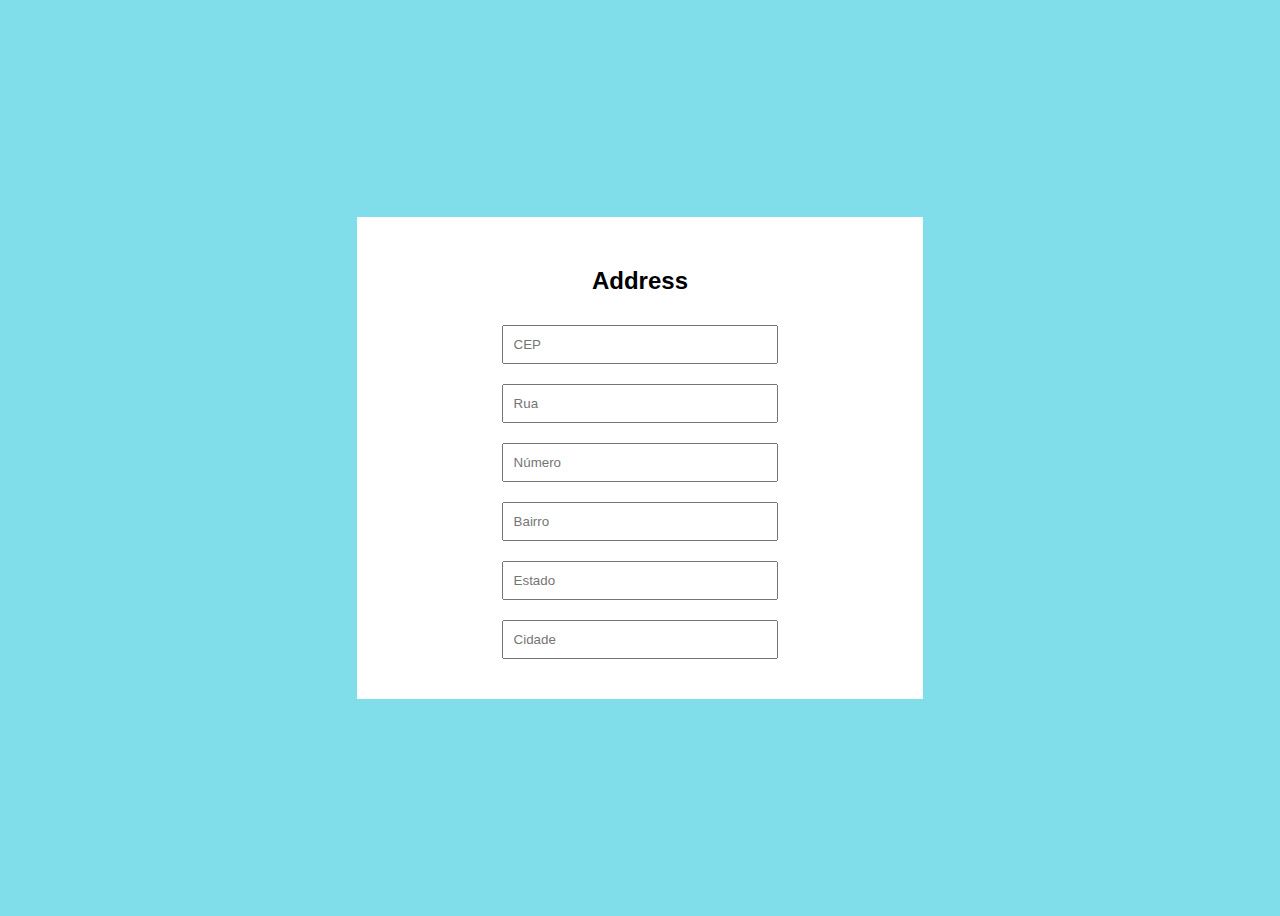
<file: atv2ls/index.html>
<!DOCTYPE html>
<html lang="en">
<head>
  <meta charset="UTF-8">
  <meta name="viewport" content="width=device-width, initial-scale=1.0">
  <meta http-equiv="X-UA-Compatible" content="ie=edge">
  <title>Document</title>
  <link rel="stylesheet" href="css/master.css">
</head>
<body>
  <main>
    <form action="">
      <h2>Address</h2>
      <input type="text" id="cep" placeholder="CEP"> <!-- 58015-435 -->
      <div id="cepError" class="hidden">O CEP informado é invalido.</div>
      <input type="text" id="street" placeholder="Rua">
      <input type="text" id="number" placeholder="Número">
      <input type="text" id="neighborhood" placeholder="Bairro">
      <input type="text" id="state" placeholder="Estado">
      <input type="text" id="city" placeholder="Cidade">
      <!-- <input type="submit" value="Cadastrar"> -->
    </form>
  </main>
  <script src="js/main.js"></script>
</body>
</html>
</file>
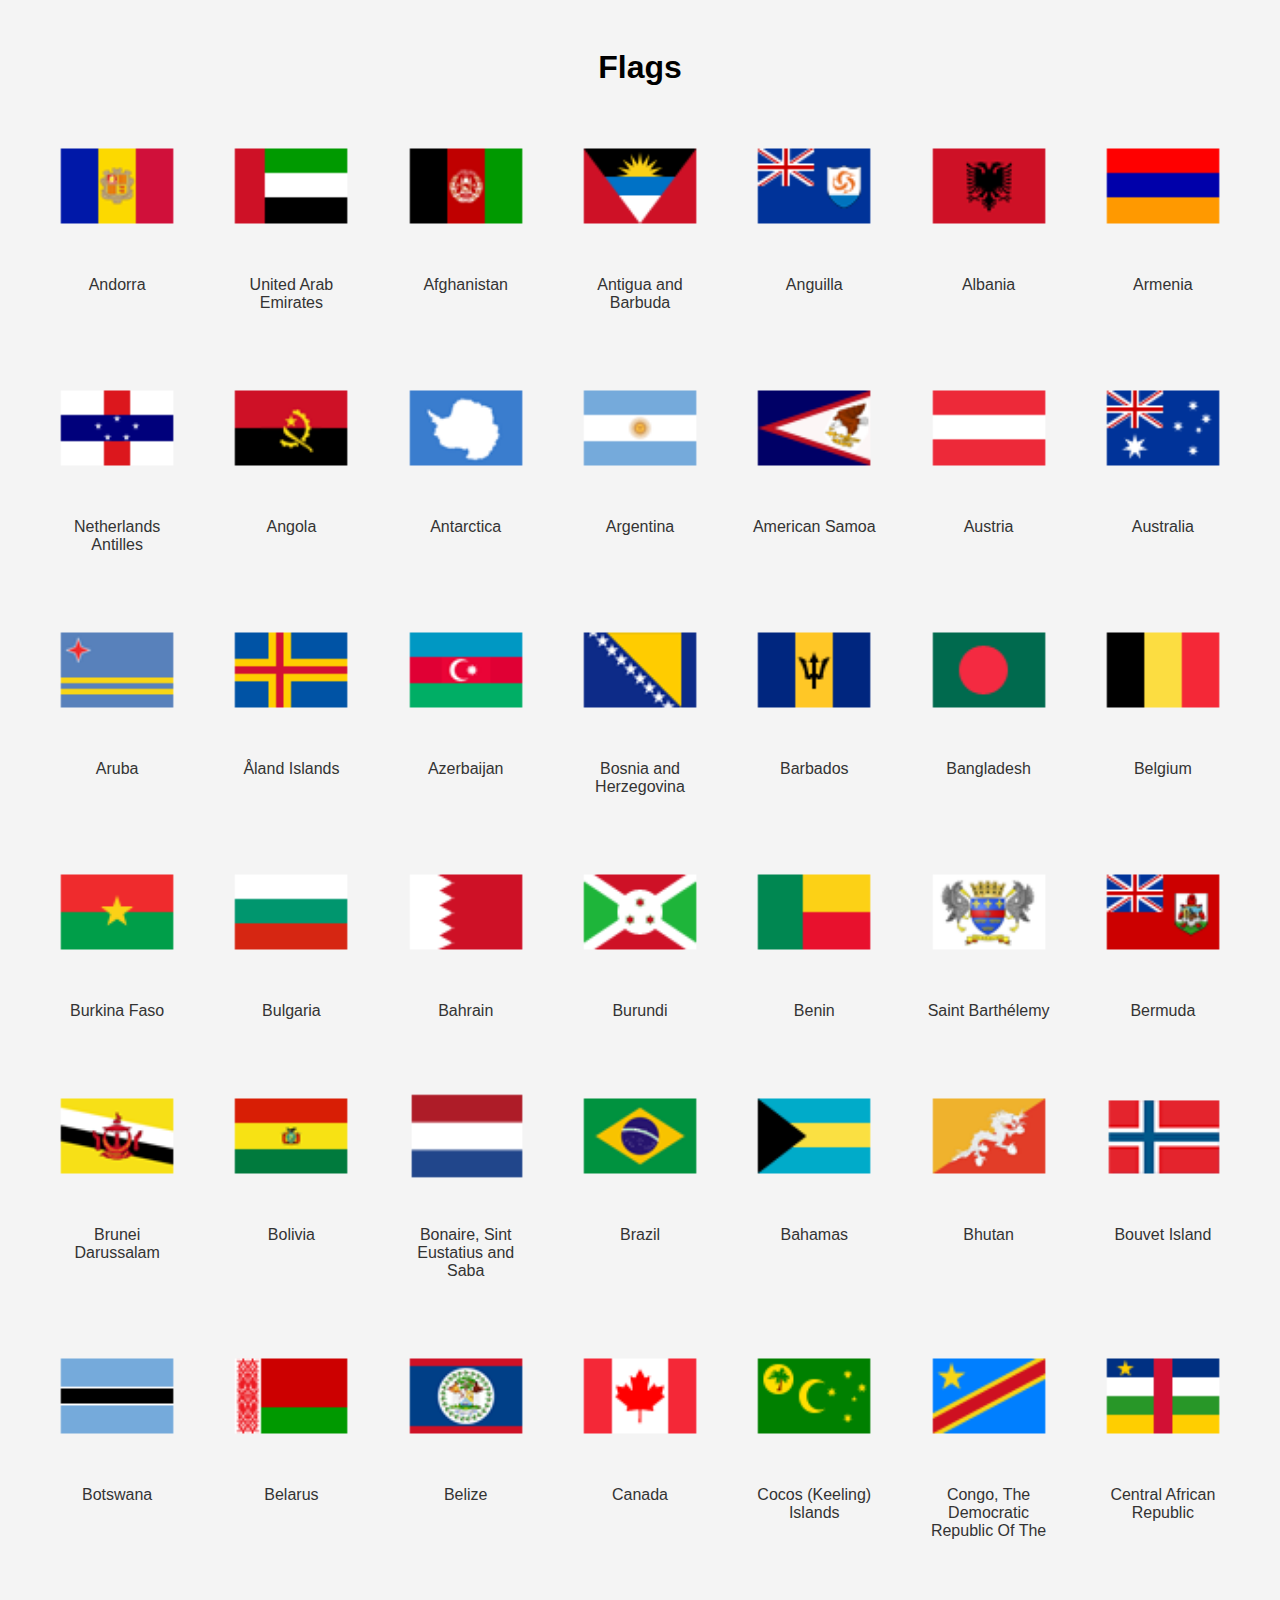
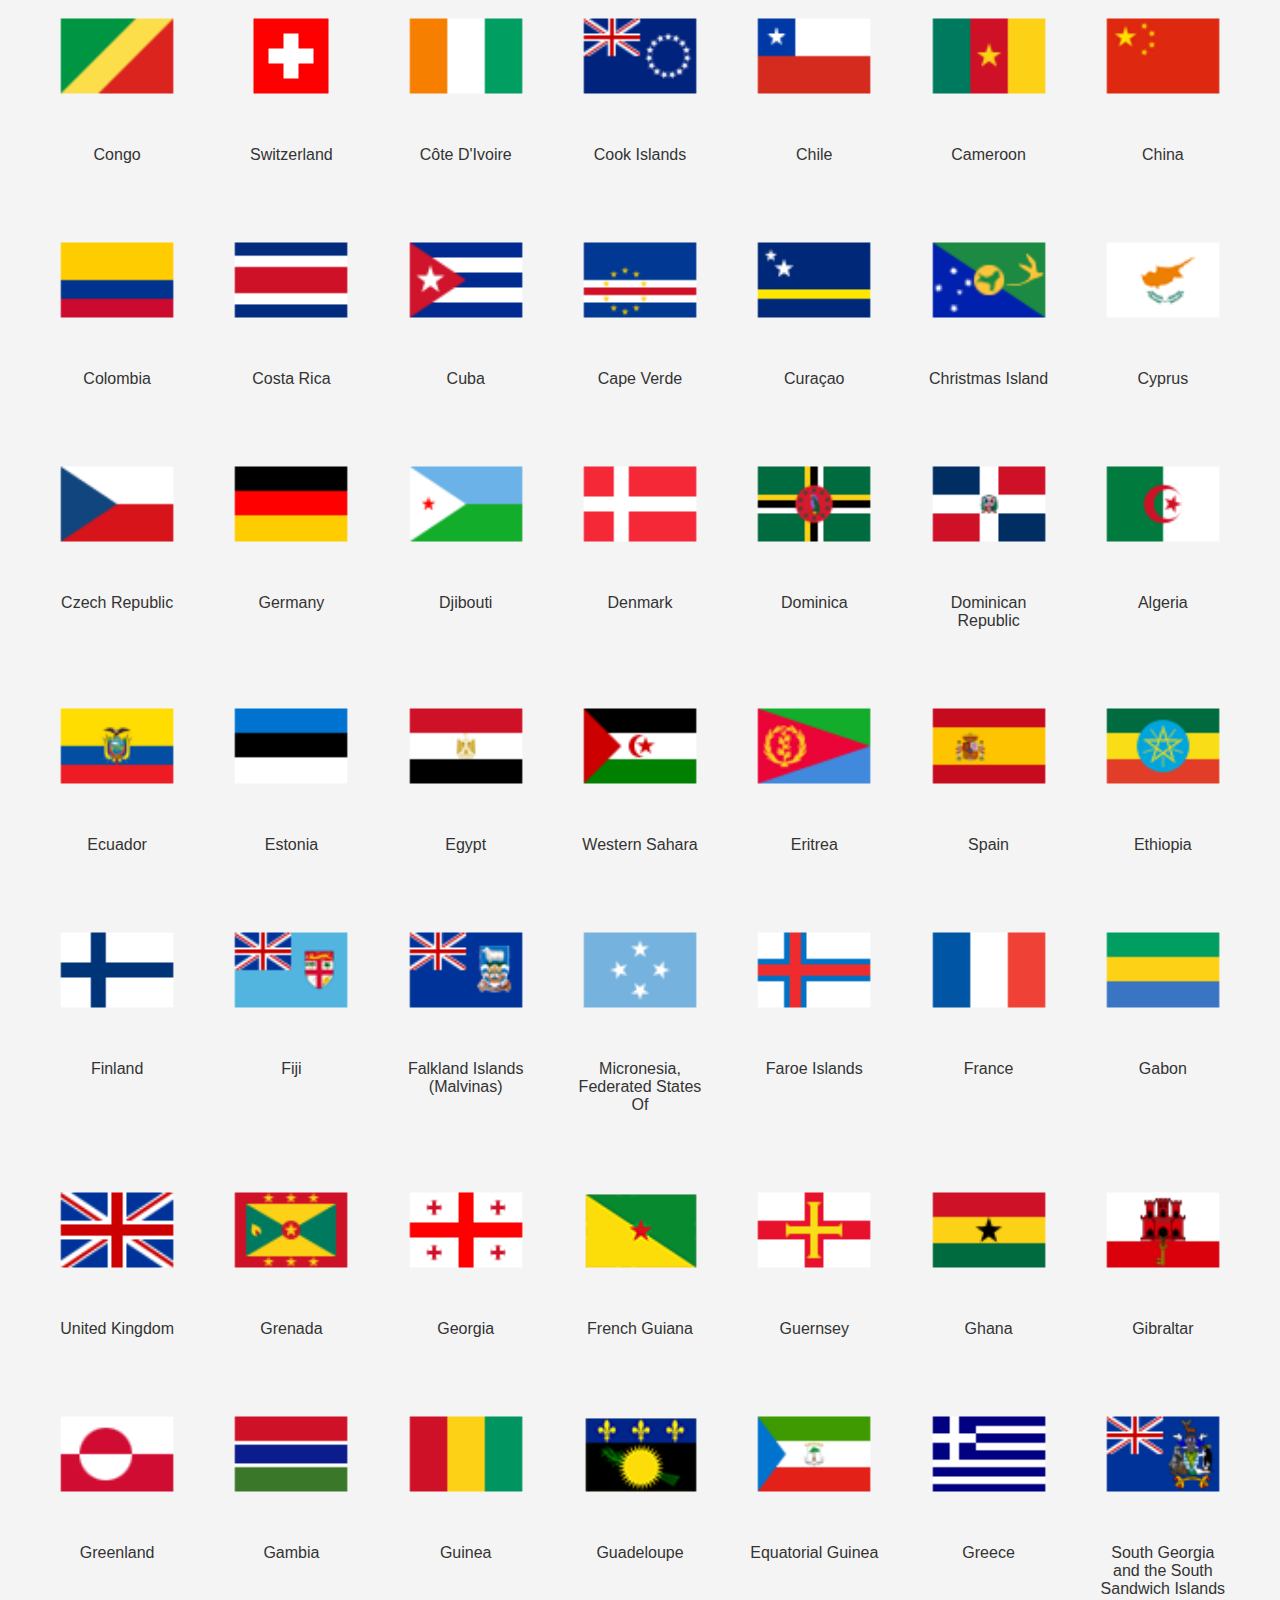
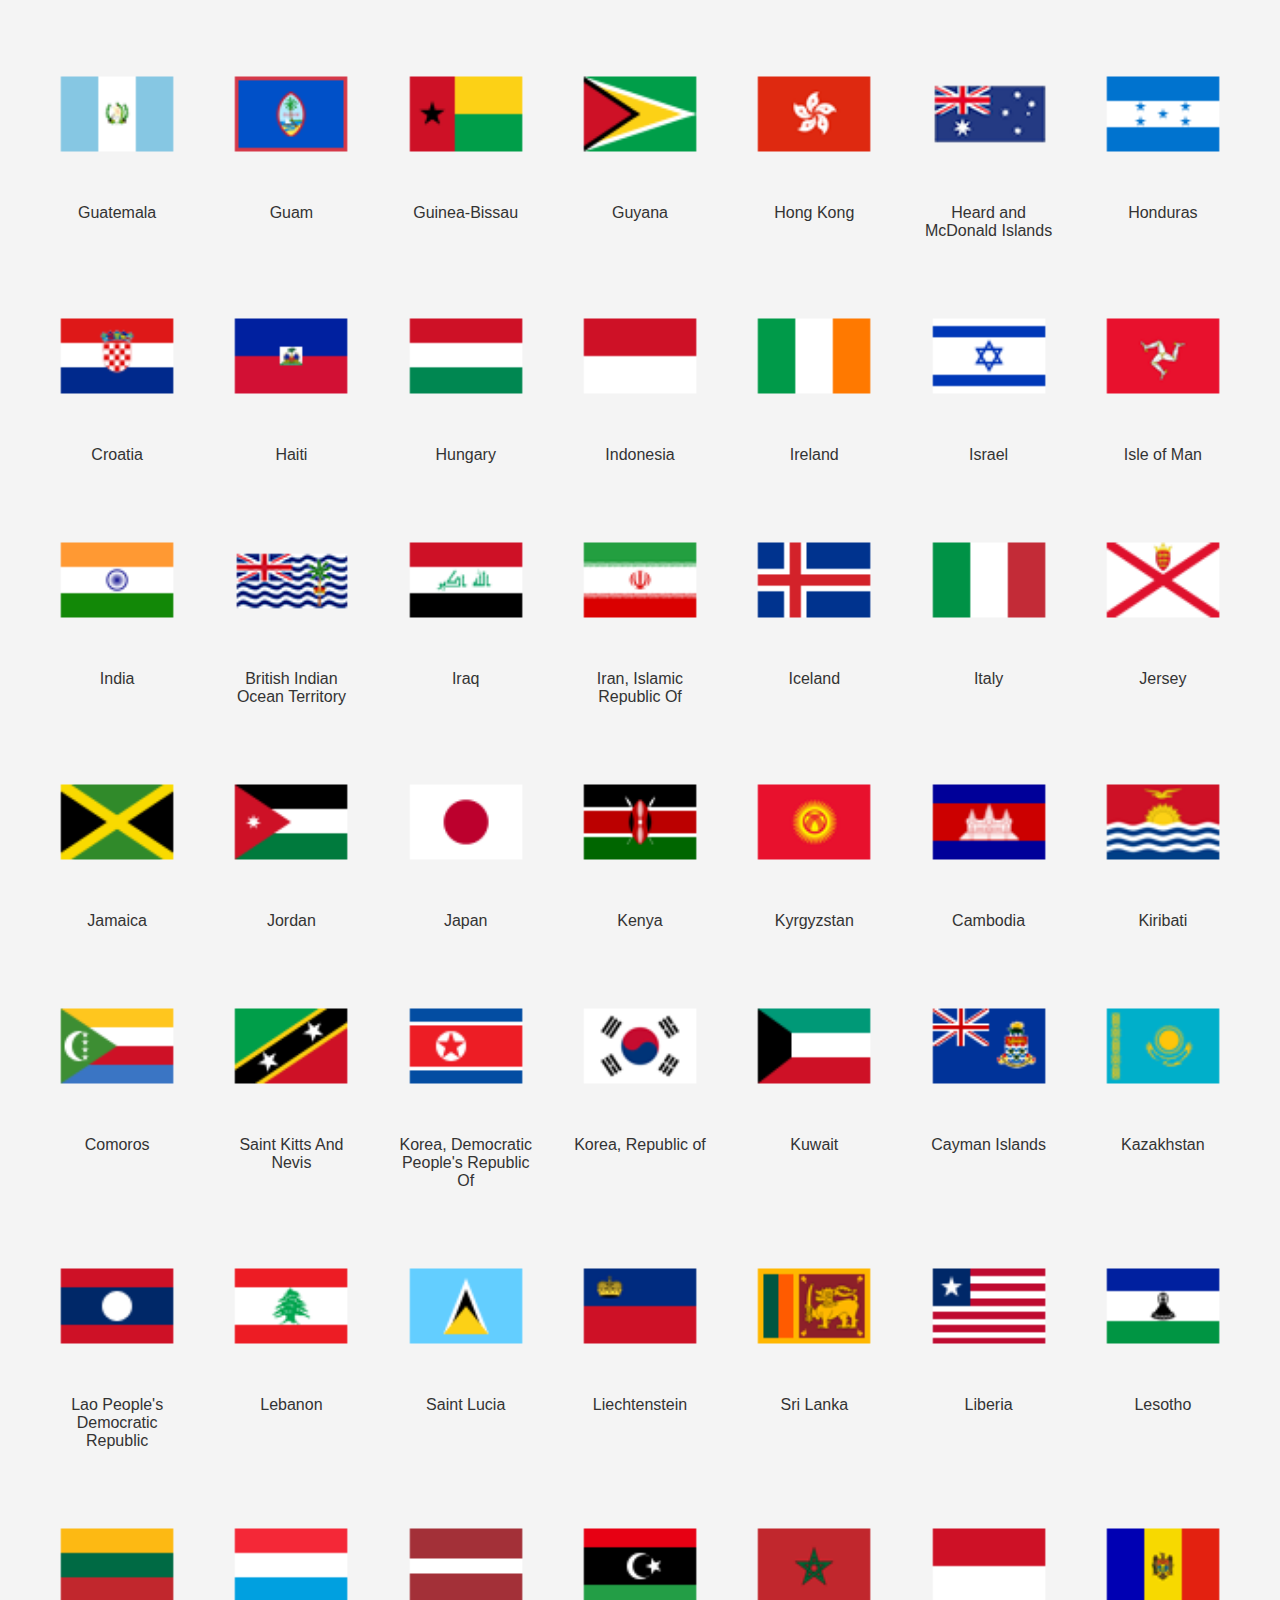
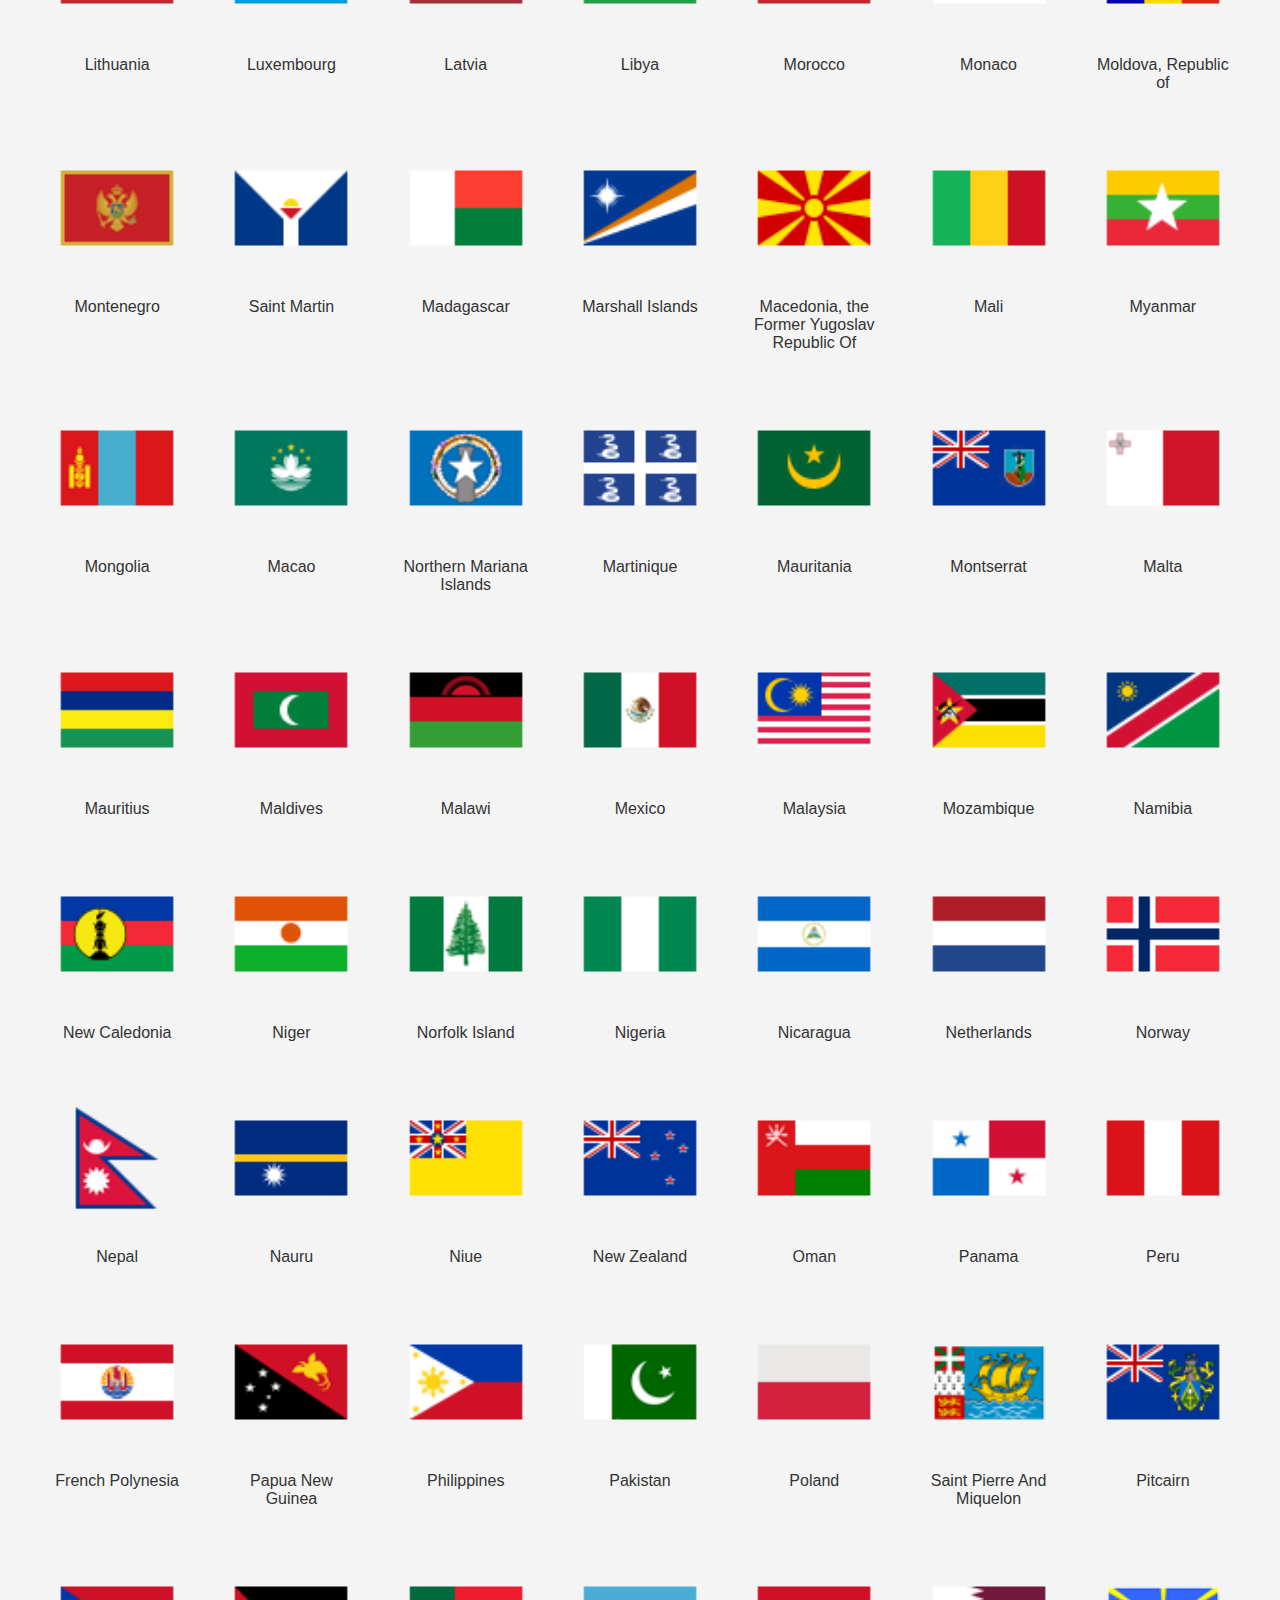
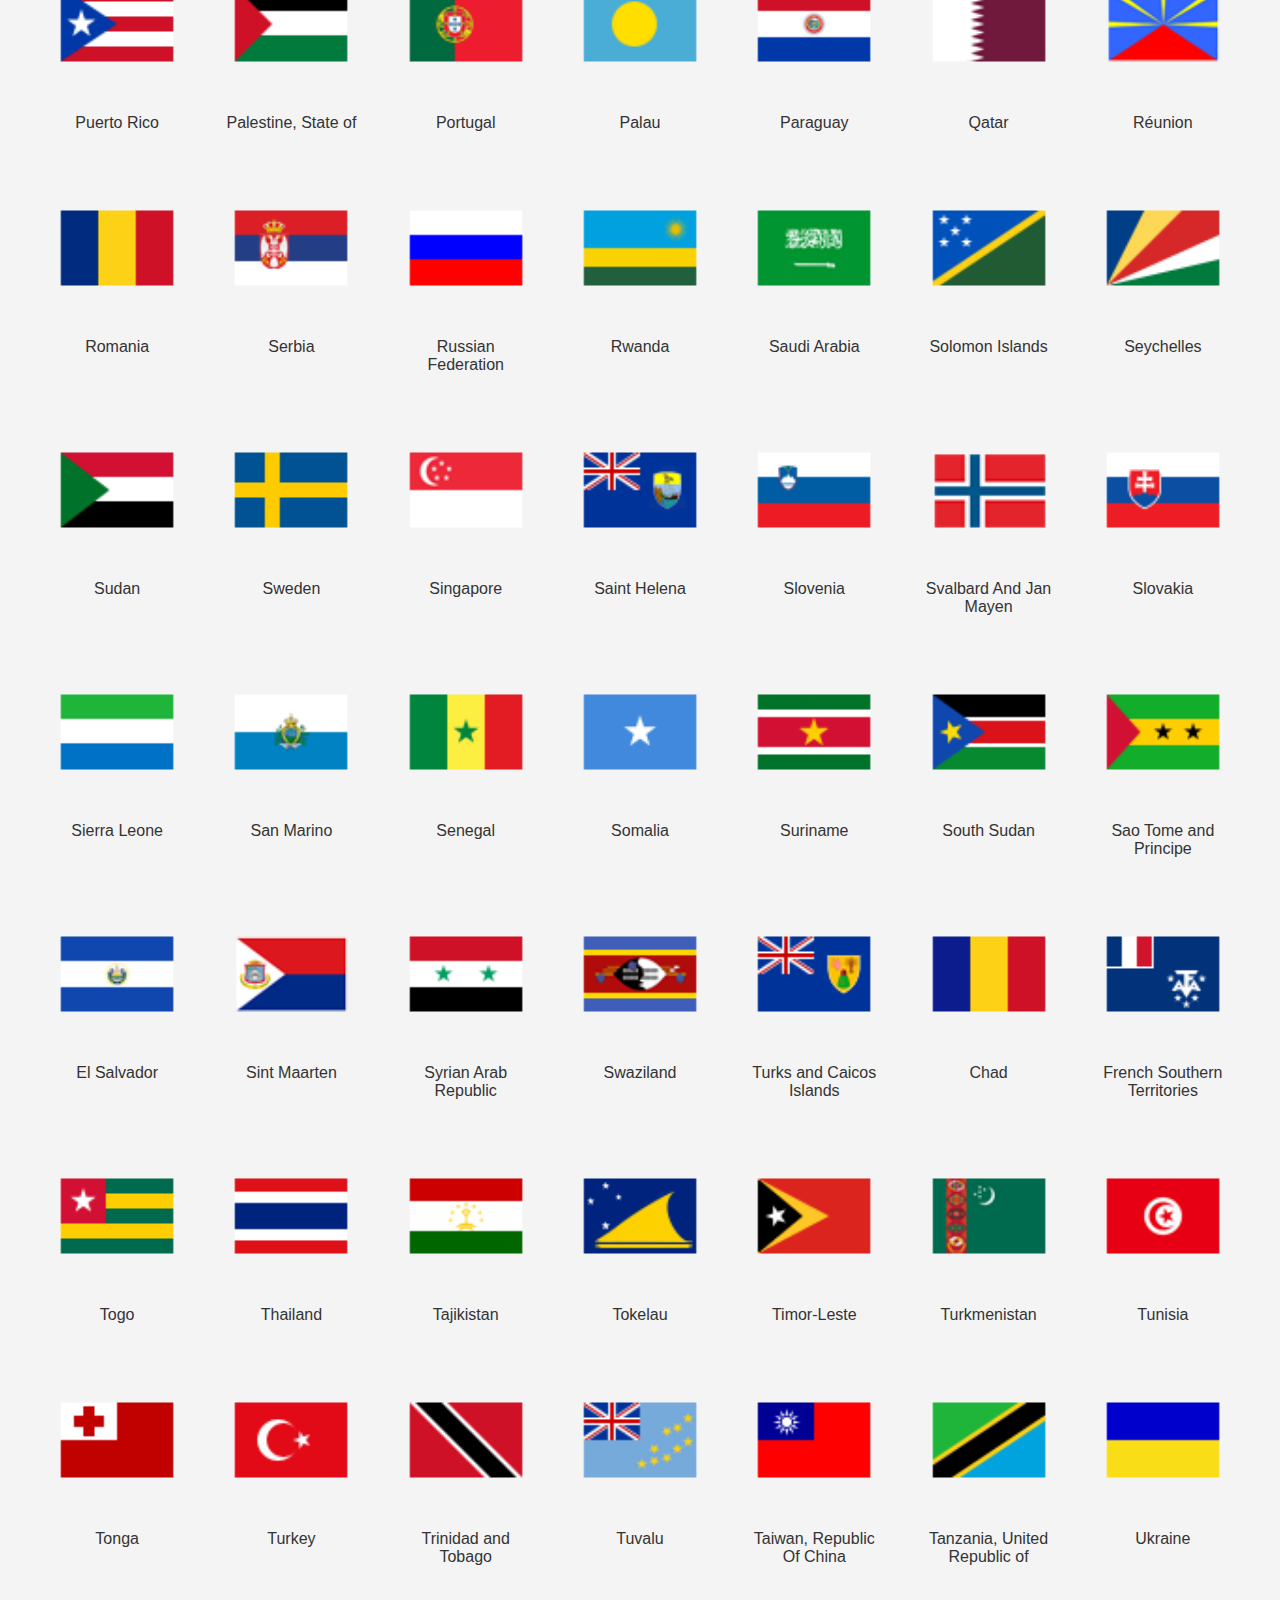
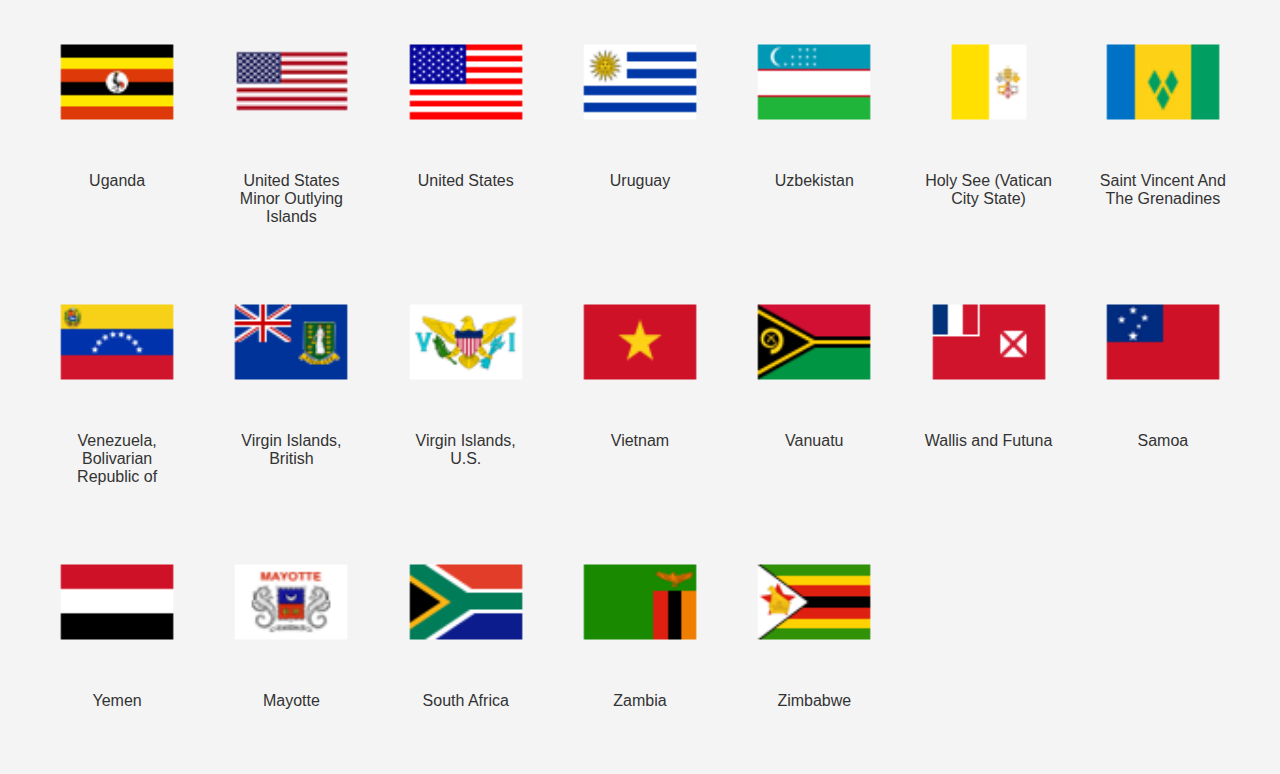
<file: conteudo dinamico/index.html>
<!DOCTYPE html>
<html lang="en">
<head>
    <meta charset="UTF-8" />
    <meta name="viewport" content="width=device-width, initial-scale=1.0" />
    <title>Country Flags</title>
    <link rel="stylesheet" href="./css/style.css" />
</head>
<body>
    <h1 id="titulo">Flags</h1>
    <div id="flags-div" class="flags-grid"></div>
    <script type="module" src="./js/main.js"></script>
</body>
</html>
</file>
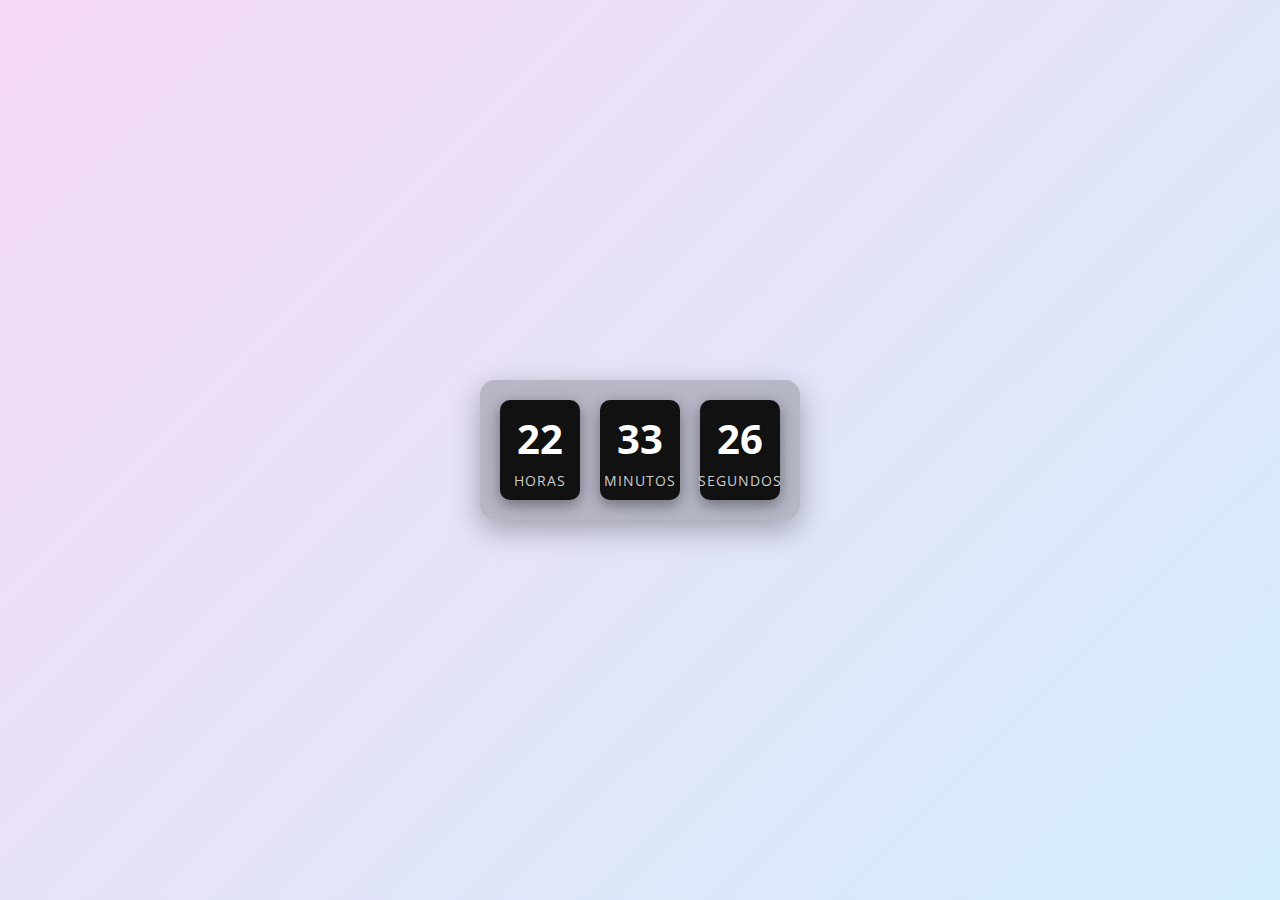
<file: relogio/index.html>
<!DOCTYPE html>
<html lang="en">
<head>
    <meta charset="UTF-8">
    <meta name="viewport" content="width=device-width, initial-scale=1.0">
    <link rel="stylesheet"  href="main/style.css" >
    <title>Relógio dinâmico</title>
</head>
<body>
    <div class="relogio">
        <div>
            <span id="horas">00</span>
            <span class="tempo">Horas</span>
        </div>

        <div>
            <span id="minutos">00</span>
            <span class="tempo">Minutos</span>
        </div>

        <div>
            <span id="segundos">00</span>
            <span class="tempo">Segundos</span>
        </div>

    </div>
    <script src="main/script.js"></script>
</body>
</html>
</file>
<file: atv2ls/css/master.css>
body {
  background-color: #80deea;
  font-family: sans-serif;
  min-height: 100vh;
  display: flex;
  justify-content: center;
  align-items: center;
}

main {
  background-color: #fff;
  padding: 30px;
  width: 40%;
}

main form {
  display: flex;
  flex-direction: column;
  align-items: center;
}

main form input[type=text],
main form #cepError {
  width: 50%;
}

main form input {
  margin: 10px 0;
  padding: 10px;
  outline: none;
}

.hidden {
  display: none;
}

.input-cep-error {
  border: 1px solid #f00;
  background: rgba(255, 0, 0, .1);
}

/* main form input[type=text]:nth-child(n+2) {
  display: none;
} */

main form #cepError {
  color: rgba(255, 0, 0, 0.68);
  margin-top: -5px;
}
</file>
<file: conteudo dinamico/css/style.css>
body {
  font-family: Arial, sans-serif;
  display: flex;
  flex-direction: column;
  align-items: center;
  padding: 20px;
  background-color: #f4f4f4;
}

h1 {
  color: #000000;
  font-size: 2rem;
  margin-bottom: 20px;
}

.flags-grid {
  display: grid;
  grid-template-columns: repeat(auto-fill, minmax(150px, 1fr));
  gap: 20px;
  width: 100%;
  max-width: 1200px;
  padding: 10px;
}

.flag-item {
  text-align: center;
  padding: 10px;

}

.flag-item img {
  width: 100%;
  height: auto;
  max-width: 120px;
  margin-bottom: 10px;
}

.flag-name {
  font-size: 1rem;
  color: #333;
}
</file>
<file: relogio/main/style.css>
@import url('https://fonts.googleapis.com/css2?family=Open+Sans:ital,wght@0,300..800;1,300..800&display=swap');

* {
    margin: 0;
    padding: 0;
    box-sizing: border-box;
    font-family: 'Open Sans', sans-serif;
}


body {
    display: flex;
    justify-content: center;
    align-items: center;
    height: 100vh;
    background: linear-gradient(135deg, #f6daf6, #d3edfa);
    color: #fff;
}


.relogio {
    display: flex;
    gap: 20px;
    padding: 20px;
    background-color: rgba(0, 0, 0, 0.2);
    border-radius: 15px;
    box-shadow: 0 10px 30px rgba(0, 0, 0, 0.3);
}


.relogio div {
    display: flex;
    flex-direction: column;
    align-items: center;
    justify-content: center;
    background: #111;
    border-radius: 10px;
    padding: 20px;
    width: 80px;
    height: 100px;
    box-shadow: 0 5px 15px rgba(0, 0, 0, 0.4);
}

.relogio span:first-child {
    font-size: 2.5rem;
    font-weight: bold;
    color: #fff;
}

.tempo {
    font-size: 0.9rem;
    color: #ccc;
    margin-top: 5px;
    text-transform: uppercase;
    letter-spacing: 1px;
}
</file>
